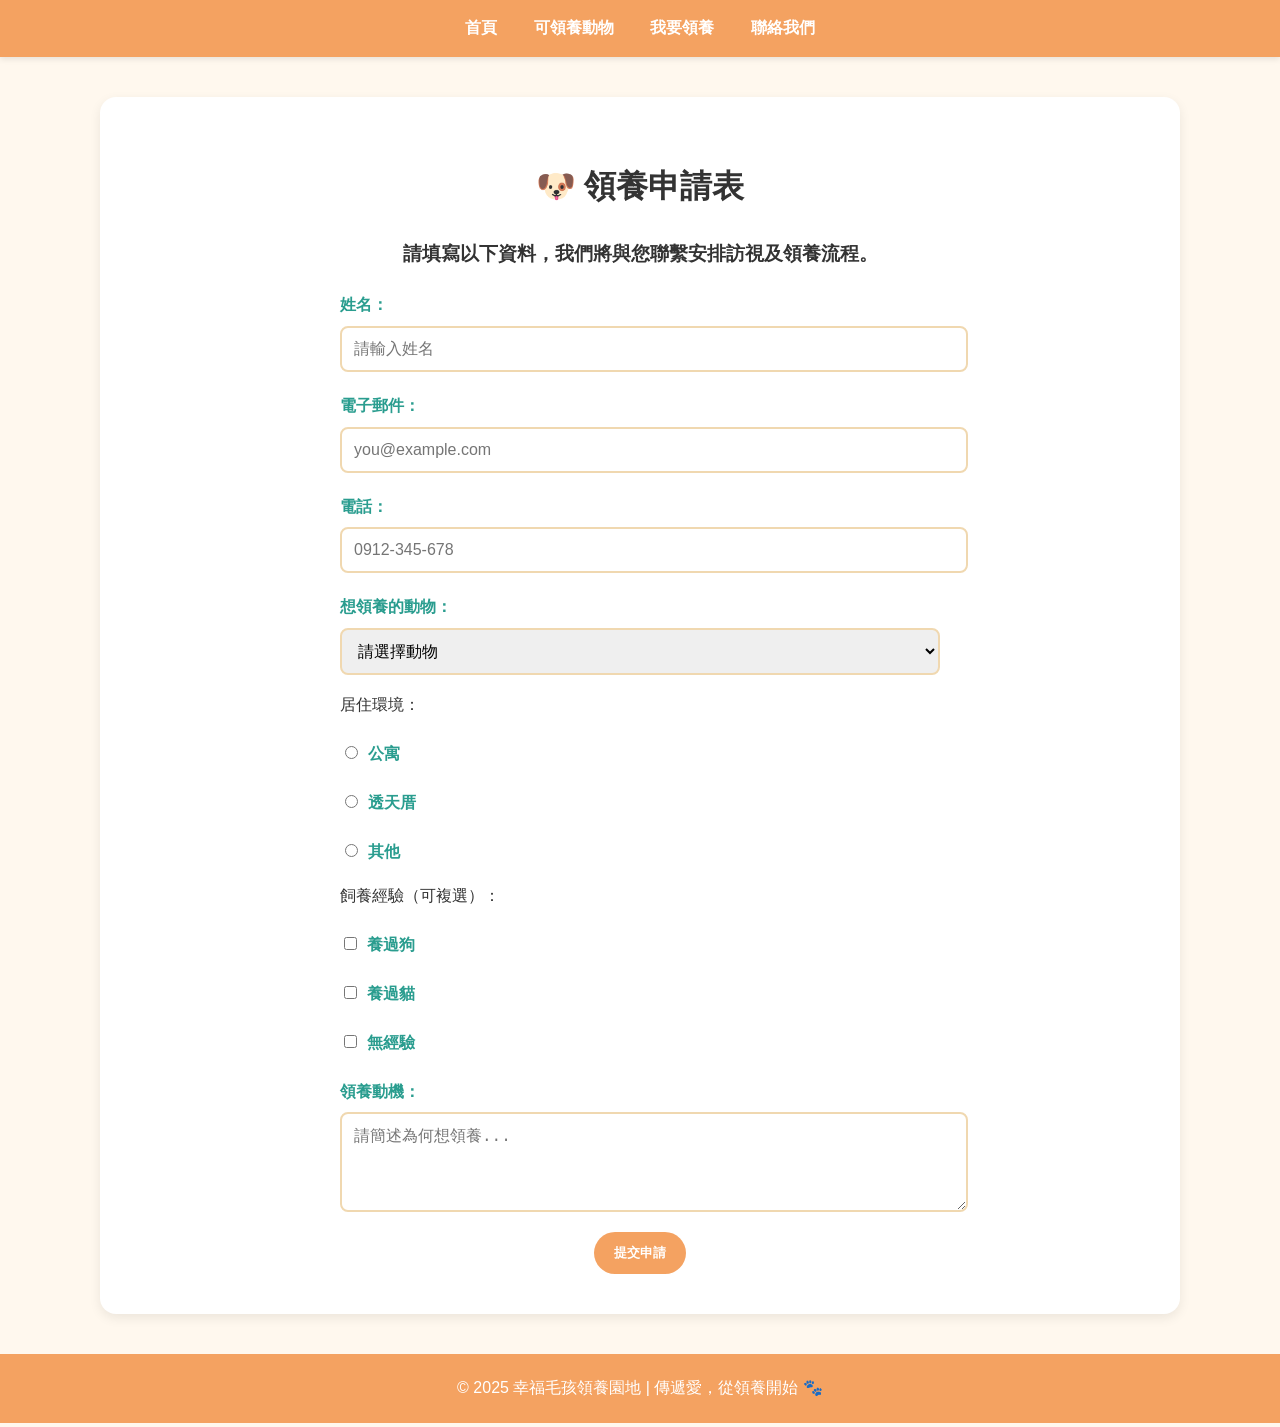
<file: adopt.html>
<!DOCTYPE html>
<html lang="zh-Hant">
<head>
  <meta charset="UTF-8">
  <title>領養申請表</title>
  <link rel="stylesheet" href="style.css">
</head>
<body>
  <nav class="nav">
    <a href="index.html" class="nav__link">首頁</a>
    <a href="animals.html" class="nav__link">可領養動物</a>
    <a href="adopt.html" class="nav__link">我要領養</a>
    <a href="contact.html" class="nav__link">聯絡我們</a>
  </nav>

  <div class="container">
    <h1>🐶 領養申請表</h1>
    <h3>請填寫以下資料，我們將與您聯繫安排訪視及領養流程。</h3>

    <form action="thankyou.html" method="get">
      <label for="name">姓名：</label>
      <input type="text" id="name" name="name" placeholder="請輸入姓名" required>

      <label for="email">電子郵件：</label>
      <input type="email" id="email" name="email" placeholder="you@example.com" required>

      <label for="phone">電話：</label>
      <input type="tel" id="phone" name="phone" placeholder="0912-345-678" required>

      <label for="animal">想領養的動物：</label>
      <select id="animal" name="animal" required>
        <option value="">請選擇動物</option>
        <option>狗狗：小福</option>
        <option>狗狗：阿寶</option>
        <option>貓咪：小米</option>
        <option>貓咪：露西</option>
      </select>

      <p>居住環境：</p>
      <label><input type="radio" name="house" value="apartment"> 公寓</label>
      <label><input type="radio" name="house" value="house"> 透天厝</label>
      <label><input type="radio" name="house" value="other"> 其他</label>

      <p>飼養經驗（可複選）：</p>
      <label><input type="checkbox" name="experience" value="dog"> 養過狗</label>
      <label><input type="checkbox" name="experience" value="cat"> 養過貓</label>
      <label><input type="checkbox" name="experience" value="none"> 無經驗</label>

      <label for="reason">領養動機：</label>
      <textarea id="reason" name="reason" rows="4" placeholder="請簡述為何想領養..."></textarea>

      <div class="btn-group">
        <button class="btn" type="submit">提交申請</button>
      </div>
    </form>
  </div>

  <footer>
    © 2025 幸福毛孩領養園地 | 傳遞愛，從領養開始 🐾
  </footer>
</body>
</html>
</file>
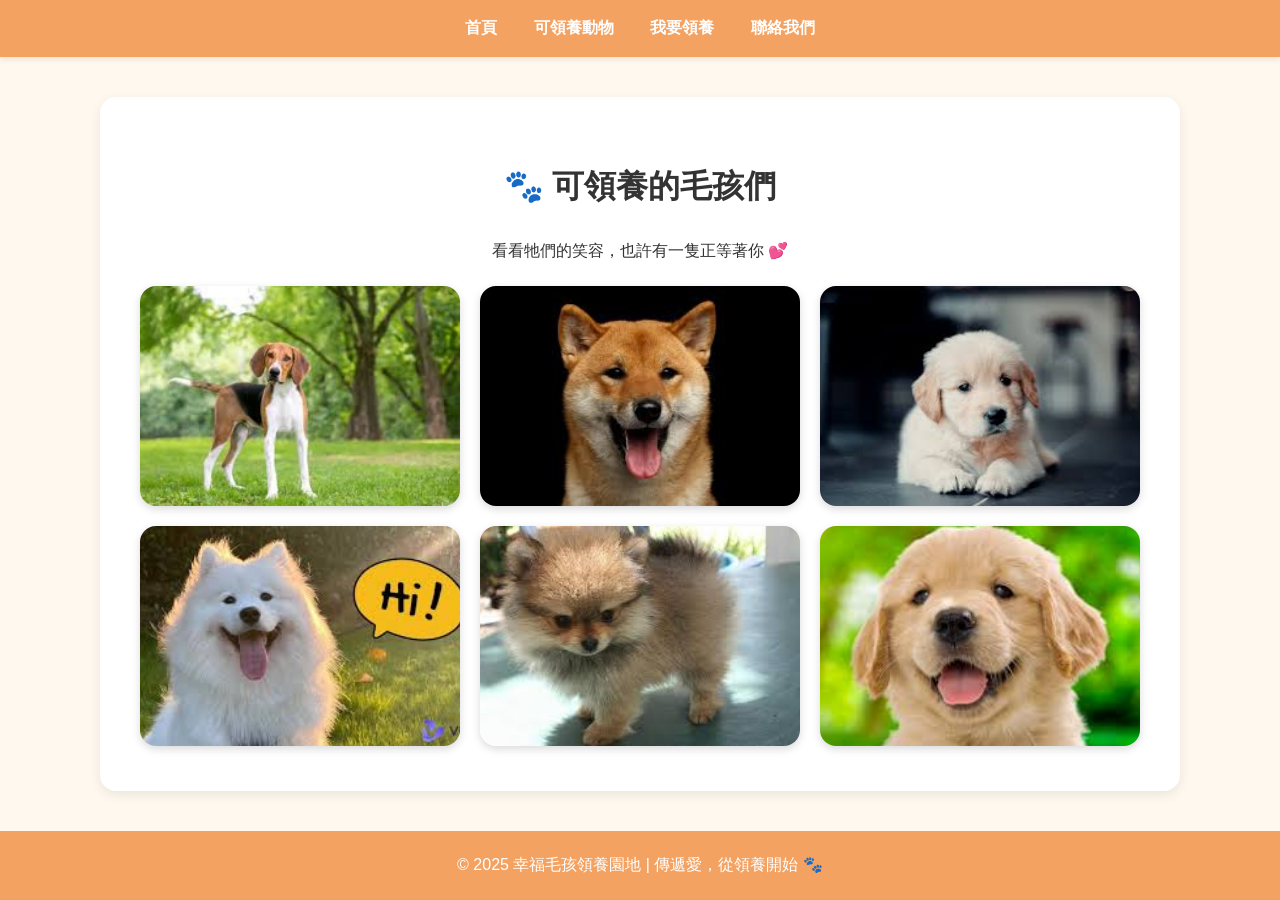
<file: animals.html>
<!DOCTYPE html>
<html lang="zh-Hant">
<head>
  <meta charset="UTF-8">
  <title>可領養動物</title>
  <link rel="stylesheet" href="style.css">
</head>
<body>
  <nav class="nav">
    <a href="index.html" class="nav__link">首頁</a>
    <a href="animals.html" class="nav__link">可領養動物</a>
    <a href="adopt.html" class="nav__link">我要領養</a>
    <a href="contact.html" class="nav__link">聯絡我們</a>
  </nav>

  <div class="container">
    <h1>🐾 可領養的毛孩們</h1>
    <p style="text-align:center;">看看牠們的笑容，也許有一隻正等著你 💕</p>

    <div class="gallery">
      <img src="images (1).jpg" alt="柴犬小福">
      <img src="images.jpg" alt="米克斯阿寶">
      <img src="下載 (1).jpg" alt="橘貓小米">
      <img src="下載 (2).jpg" alt="灰貓露西">
      <img src="下載 (3).jpg" alt="拉布拉多多多">
      <img src="下載.jpg" alt="黑貓波波">
    </div>
  </div>

  <footer>
    © 2025 幸福毛孩領養園地 | 傳遞愛，從領養開始 🐾
  </footer>
</body>
</html>
</file>
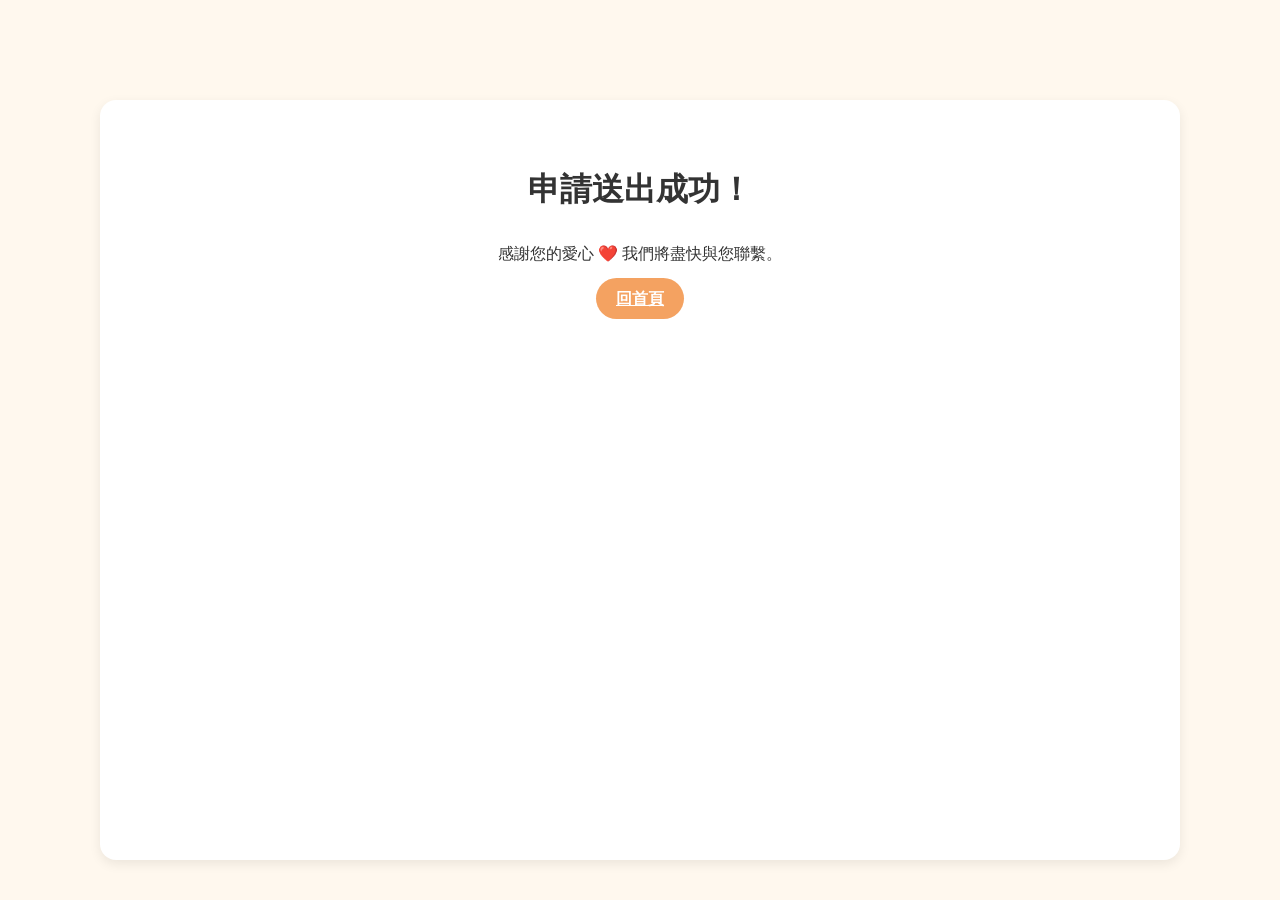
<file: thankyou.html>
<!DOCTYPE html>
<html lang="zh-Hant">
<head>
  <meta charset="UTF-8">
  <title>申請完成</title>
  <link rel="stylesheet" href="style.css">
</head>
<body>
  <div class="container" style="text-align:center;margin-top:100px;">
    <h1>申請送出成功！</h1>
    <p>感謝您的愛心 ❤️ 我們將盡快與您聯繫。</p>
    <a href="index.html" class="btn">回首頁</a>
  </div>
</body>
</html>
</file>
<file: style.css>
/* === 全站顏色設定 === */
:root {
  --main-color: #f4a261;      /* 橘色 */
  --main-dark: #e76f51;       /* 深橘紅 */
  --accent-color: #2a9d8f;    /* 粉綠 */
  --bg-light: #fff8ee;        /* 米白背景 */
  --text-color: #333;
}

/* === Flex 版型讓 footer 永遠在底部 === */
html, body {
  height: 100%;
  margin: 0;
  display: flex;
  flex-direction: column;
}

/* === 全域設定 === */
body {
  font-family: "Noto Sans TC", "Comic Neue", sans-serif;
  background-color: var(--bg-light);
  color: var(--text-color);
  line-height: 1.8;
}

/* === 導覽列 === */
.nav {
  background-color: var(--main-color);
  text-align: center;
  padding: 14px 0;
  box-shadow: 0 2px 6px rgba(0,0,0,0.1);
}
.nav__link {
  color: #fff;
  text-decoration: none;
  margin: 0 16px;
  font-weight: 600;
  transition: color 0.3s ease;
}
.nav__link:hover {
  color: var(--accent-color);
}

/* === Hero 區塊 === */
.hero {
  text-align: center;
  background: linear-gradient(135deg, #f4a261, #e76f51);
  color: #fff;
  padding: 60px 20px;
  border-radius: 16px;
  box-shadow: 0 3px 12px rgba(0,0,0,0.15);
  flex: 1; /* 撐開主體空間 */
}
.hero h1 {
  color: #fff;
  font-size: 2.2rem;
  letter-spacing: 1px;
}
.hero p {
  font-size: 1.1rem;
  margin: 12px 0 20px;
}
/* Hero：整張圖當背景 */
.hero {
  position: relative;
  min-height: 320px;                  /* 視覺高度 */
  padding: 60px 20px;                 /* 內距避免文字貼邊 */
  border-radius: 0px;
  box-shadow: 0 3px 12px rgba(0,0,0,0.15);
  background-image: 
    linear-gradient(                  /* 上方淡淡的漸層做遮罩，讓字清楚 */
      rgba(0,0,0,0.25), 
      rgba(0,0,0,0.25)
    ),
    url("images/9.png");                  /* ← 換成你的圖片檔名 */
  background-size: cover;             /* 充滿區塊、不變形 */
  background-position: center;        /* 居中對齊 */
  color: #fff;                        /* 讓文字變白 */
  display: flex;                      /* 置中內容 */
  align-items: center;                /* 垂直置中 */
  justify-content: center;            /* 水平置中 */
  text-align: center;                 /* 文字置中 */
}

/* 文字容器（可加一點陰影提升可讀性） */
.hero__content h1 { 
  margin: 0 0 8px;
  font-size: 2rem;
  text-shadow: 0 2px 8px rgba(0,0,0,0.35);
}
.hero__content p {
  margin: 0 0 16px;
  text-shadow: 0 2px 6px rgba(0,0,0,0.3);
}

/* === 主容器 === */
.container {
  width: 85%;
  max-width: 1000px;
  margin: 40px auto;
  background-color: #fff;
  padding: 40px;
  border-radius: 16px;
  box-shadow: 0 4px 12px rgba(0,0,0,0.08);
  flex: 1; /* 撐開主體空間 */
}

.container h3 {
    text-align: center;
    margin-bottom: 20px;
    color: var(--text-color);
}

/* === 標題 === */
h1, h2 {
  text-align: center;
}
h2 {
  color: var(--accent-color);
  font-size: 1.6rem;
}

/* === 按鈕 === */
.btn {
  background-color: var(--main-color);
  color: #fff;
  padding: 12px 20px;
  border: none;
  border-radius: 50px;
  cursor: pointer;
  transition: all 0.3s ease;
  font-weight: 600;
}
.btn:hover {
  background-color: var(--main-dark);
  transform: translateY(-3px);
  box-shadow: 0 4px 8px rgba(0,0,0,0.2);
}

.btn-group {
  text-align: center;
  margin-top: 10px;
}

/* === 表單 === */
form {
  width: 100%;
  max-width: 600px;
  margin: 0 auto;
}
label {
  font-weight: bold;
  display: block;
  margin-top: 20px;
  color: var(--accent-color);
}
input, select, textarea {
  width: 100%;
  padding: 12px;
  margin-top: 6px;
  border: 2px solid #f0d8b0;
  border-radius: 8px;
  transition: border-color 0.3s ease;
  font-size: 1rem;
}
input:focus, select:focus, textarea:focus {
  border-color: var(--main-color);
  outline: none;
}
input[type="radio"], input[type="checkbox"] {
  width: auto;
  margin-right: 6px;
}

/* === 圖片牆 === */
.gallery {
  display: grid;
  grid-template-columns: repeat(auto-fill, minmax(240px, 1fr));
  gap: 20px;
  margin-top: 20px;
}
.gallery img {
  width: 100%;
  height: 220px;
  object-fit: cover;
  border-radius: 16px;
  box-shadow: 0 3px 8px rgba(0,0,0,0.15);
  transition: transform 0.3s ease, box-shadow 0.3s ease;
}
.gallery img:hover {
  transform: scale(1.05);
  box-shadow: 0 6px 16px rgba(0,0,0,0.25);
}

/* === Footer === */
footer {
  text-align: center;
  padding: 20px;
  background-color: var(--main-color);
  color: #fff;
  border-top-left-radius: 0px;
  border-top-right-radius: 0px;
  font-weight: 500;
}
</file>
